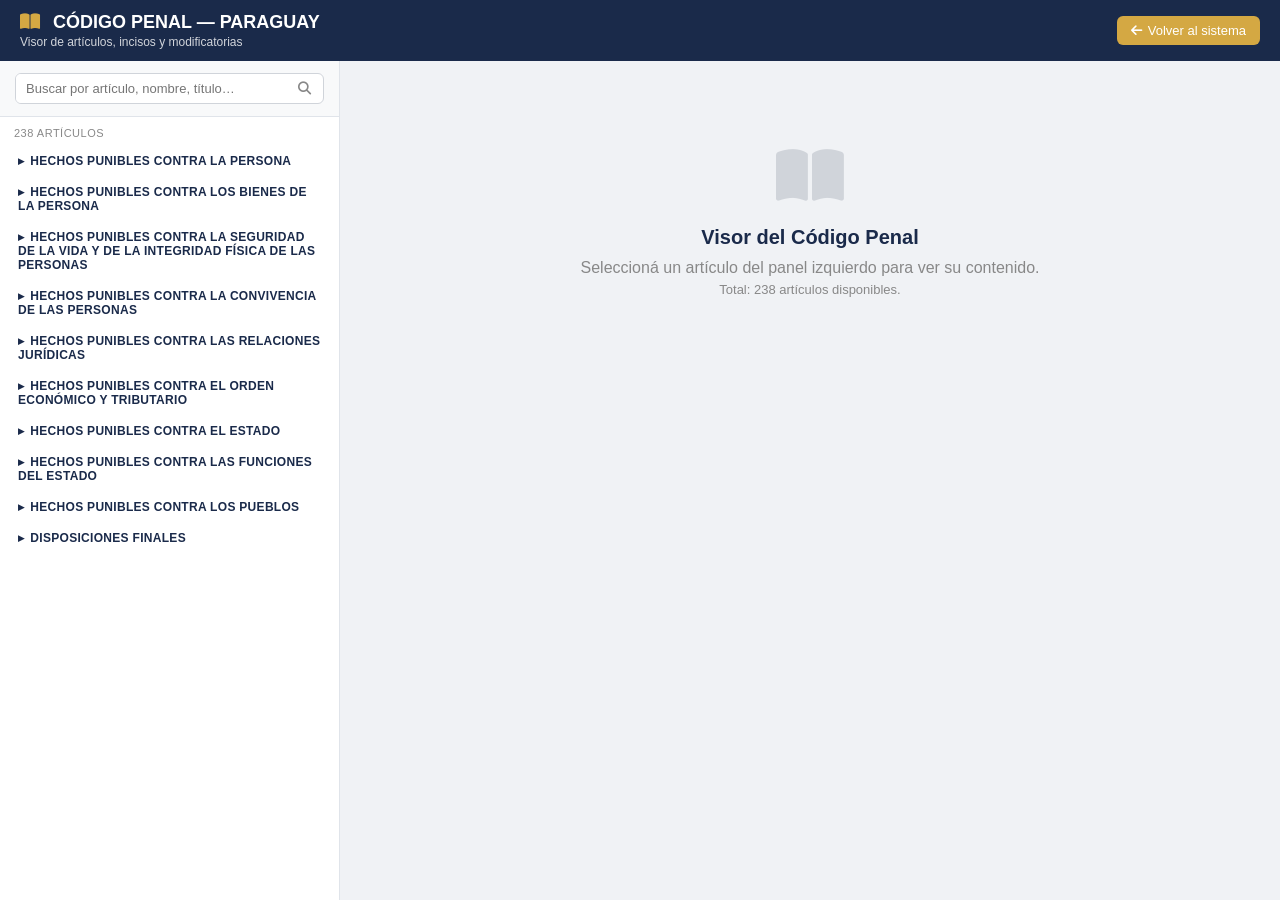
<file: codigo-penal/index.html>
<!DOCTYPE html>
<html lang="es">
<head>
    <meta charset="UTF-8" />
    <meta name="viewport" content="width=device-width, initial-scale=1.0" />
    <title>Visor del Código Penal — Paraguay</title>
    <link rel="stylesheet" href="https://cdnjs.cloudflare.com/ajax/libs/font-awesome/6.4.2/css/all.min.css" />
    <style>
        * { margin: 0; padding: 0; box-sizing: border-box; }
        html, body { height: 100%; }
        body { font-family: 'Segoe UI', Tahoma, Geneva, Verdana, sans-serif; background: #f0f2f5; color: #2d2d2d; display: flex; flex-direction: column; overflow: hidden; }

        .header { background: #1a2a4a; color: #fff; padding: 12px 20px; display: flex; justify-content: space-between; align-items: center; gap: 15px; flex-wrap: wrap; flex-shrink: 0; }
        .header-left { display: flex; align-items: center; gap: 12px; }
        .header h1 { font-size: 18px; font-weight: 600; }
        .header h1 i { color: #d4a843; margin-right: 8px; }
        .header .subtitle { font-size: 12px; opacity: 0.8; font-weight: 300; display: block; margin-top: 2px; }
        .btn-back { background: #d4a843; color: #fff; border: none; padding: 7px 14px; border-radius: 6px; cursor: pointer; font-size: 13px; text-decoration: none; display: inline-flex; align-items: center; gap: 6px; font-weight: 500; }
        .btn-back:hover { background: #b8922e; }

        .main { display: flex; flex: 1; overflow: hidden; }

        .sidebar { width: 340px; background: #fff; border-right: 1px solid #e0e4ea; display: flex; flex-direction: column; overflow: hidden; flex-shrink: 0; }
        .sidebar-header { padding: 12px 15px; border-bottom: 1px solid #e0e4ea; background: #f8f9fa; }
        .sidebar-buscador { display: flex; align-items: center; background: #fff; border: 1px solid #d0d4da; border-radius: 6px; overflow: hidden; }
        .sidebar-buscador input { flex: 1; padding: 7px 10px; border: none; outline: none; font-size: 13px; }
        .sidebar-buscador button { background: transparent; border: none; padding: 7px 12px; color: #888; cursor: pointer; }
        .sidebar-buscador button:hover { color: #1a2a4a; }
        .sidebar-content { flex: 1; overflow-y: auto; padding: 10px; }

        .sidebar-counter { font-size: 11px; color: #888; padding: 0 4px 8px; text-transform: uppercase; letter-spacing: 0.5px; }

        .grupo-titulo { margin-bottom: 3px; }
        .grupo-titulo > summary { padding: 7px 8px; font-size: 12px; font-weight: 700; color: #1a2a4a; cursor: pointer; border-radius: 4px; list-style: none; text-transform: uppercase; letter-spacing: 0.3px; user-select: none; }
        .grupo-titulo > summary::-webkit-details-marker { display: none; }
        .grupo-titulo > summary::before { content: '▸'; display: inline-block; margin-right: 6px; transition: transform 0.2s; }
        .grupo-titulo[open] > summary::before { transform: rotate(90deg); }
        .grupo-titulo > summary:hover { background: #f0f2f5; }

        .grupo-capitulo { margin: 2px 0 2px 8px; }
        .grupo-capitulo > summary { padding: 5px 8px; font-size: 11px; font-weight: 600; color: #555; cursor: pointer; border-radius: 3px; list-style: none; user-select: none; }
        .grupo-capitulo > summary::-webkit-details-marker { display: none; }
        .grupo-capitulo > summary::before { content: '▸'; display: inline-block; margin-right: 4px; font-size: 9px; transition: transform 0.2s; }
        .grupo-capitulo[open] > summary::before { transform: rotate(90deg); }
        .grupo-capitulo > summary:hover { background: #f0f2f5; }

        .lista-articulos { display: flex; flex-direction: column; }
        .articulo-item { display: block; padding: 5px 10px 5px 22px; font-size: 12px; color: #333; text-decoration: none; border-radius: 3px; border-left: 2px solid transparent; }
        .articulo-item:hover { background: #f0f2f5; }
        .articulo-item.activo { background: #e8ecf1; color: #1a2a4a; font-weight: 600; border-left-color: #d4a843; }
        .articulo-item.no-vigente { opacity: 0.6; }

        .empty-sidebar { padding: 20px; text-align: center; color: #888; font-size: 13px; }

        .content { flex: 1; overflow-y: auto; padding: 25px 35px; }

        .empty-state { text-align: center; padding: 60px 20px; color: #888; max-width: 500px; margin: 0 auto; }
        .empty-state h2 { color: #1a2a4a; margin-bottom: 10px; font-size: 20px; }
        .error-state { text-align: center; padding: 30px 20px; color: #b33c3c; background: #fff; border: 1px solid #f8d7da; border-radius: 8px; margin: 40px auto; max-width: 600px; line-height: 1.6; }
        .error-state code { background: #f0f2f5; padding: 2px 6px; border-radius: 3px; color: #1a2a4a; }

        .detalle-articulo { max-width: 900px; margin: 0 auto; }
        .detalle-header { border-bottom: 3px solid #1a2a4a; padding-bottom: 15px; margin-bottom: 20px; }
        .detalle-label { font-size: 22px; font-weight: 700; color: #1a2a4a; margin-bottom: 8px; line-height: 1.3; }
        .detalle-titulo, .detalle-capitulo { font-size: 12px; color: #666; margin-top: 4px; }
        .detalle-titulo i, .detalle-capitulo i { color: #d4a843; margin-right: 5px; width: 14px; }

        .detalle-texto { background: #fff; padding: 18px 22px; border-radius: 6px; border: 1px solid #e0e4ea; font-size: 14px; line-height: 1.75; margin-bottom: 20px; white-space: pre-wrap; color: #333; }

        .detalle-incisos, .detalle-modificatorias, .detalle-legacy { margin-bottom: 22px; }
        .detalle-incisos h3, .detalle-modificatorias h3, .detalle-legacy h3 { font-size: 15px; color: #1a2a4a; margin-bottom: 10px; padding-bottom: 6px; border-bottom: 1px solid #e0e4ea; }
        .detalle-incisos h3 i, .detalle-modificatorias h3 i, .detalle-legacy h3 i { color: #d4a843; margin-right: 6px; }

        .inciso-block { background: #fafbfc; border-left: 3px solid #1a2a4a; padding: 10px 15px; margin-bottom: 8px; border-radius: 4px; }
        .inciso-label { font-size: 13px; color: #333; line-height: 1.6; }
        .numerales { margin-top: 8px; padding-left: 15px; border-left: 2px solid #d4a843; }
        .numeral-item { font-size: 12.5px; color: #555; line-height: 1.6; padding: 3px 0; }

        .detalle-modificatorias ul { list-style: none; padding: 0; }
        .detalle-modificatorias li { background: #fafbfc; padding: 9px 13px; border-radius: 4px; margin-bottom: 5px; font-size: 13px; line-height: 1.5; }
        .detalle-modificatorias li a { color: #1a2a4a; margin-left: 6px; }
        .badge-derogada { background: #f8d7da; color: #721c24; font-size: 10px; padding: 1px 6px; border-radius: 10px; margin-left: 6px; font-weight: 500; }

        .legacy-item { background: #fafbfc; border-left: 3px solid #b33c3c; padding: 10px 15px; margin-bottom: 8px; border-radius: 4px; }
        .legacy-label { font-size: 13px; font-weight: 600; color: #333; margin-bottom: 5px; }
        .legacy-item ul { list-style: disc; padding-left: 20px; font-size: 12px; color: #555; line-height: 1.6; }

        .detalle-fuente { background: #f8f9fa; padding: 12px 15px; border-radius: 4px; font-size: 12px; color: #666; margin-top: 25px; border-top: 2px solid #e0e4ea; line-height: 1.6; }
        .detalle-fuente i { color: #d4a843; margin-right: 5px; }
        .detalle-fuente a { color: #1a2a4a; }

        @media (max-width: 800px) {
            .main { flex-direction: column; }
            .sidebar { width: 100%; max-height: 35vh; border-right: none; border-bottom: 1px solid #e0e4ea; }
            .content { padding: 15px; }
            .header h1 { font-size: 15px; }
            .header .subtitle { display: none; }
            .detalle-label { font-size: 18px; }
        }
    </style>
</head>
<body>
    <header class="header">
        <div class="header-left">
            <div>
                <h1><i class="fas fa-book-open"></i> CÓDIGO PENAL — PARAGUAY</h1>
                <span class="subtitle">Visor de artículos, incisos y modificatorias</span>
            </div>
        </div>
        <a href="../index.html" class="btn-back"><i class="fas fa-arrow-left"></i> Volver al sistema</a>
    </header>

    <div class="main">
        <aside class="sidebar">
            <div class="sidebar-header">
                <div class="sidebar-buscador">
                    <input type="search" id="buscador" placeholder="Buscar por artículo, nombre, título…" aria-label="Buscar artículo" />
                    <button type="button" aria-label="Buscar"><i class="fas fa-search"></i></button>
                </div>
            </div>
            <div class="sidebar-content" id="sidebar-content">
                <div class="empty-sidebar"><i class="fas fa-circle-notch fa-spin"></i> Cargando catálogo…</div>
            </div>
        </aside>

        <main class="content" id="content">
            <div class="empty-state">
                <i class="fas fa-book-open" style="font-size:60px;color:#d0d4da;margin-bottom:20px;"></i>
                <h2>Cargando catálogo…</h2>
                <p>Esperando los datos del Código Penal.</p>
            </div>
        </main>
    </div>

    <script src="datos/catalogo.js"></script>
    <script>
    (function () {
        'use strict';

        function escapeHTML(valor) {
            return String(valor == null ? '' : valor).replace(/[&<>"']/g, c => ({
                '&': '&amp;', '<': '&lt;', '>': '&gt;', '"': '&quot;', "'": '&#39;'
            })[c]);
        }

        function normalizar(texto) {
            return String(texto || '').normalize('NFD').replace(/[\u0300-\u036f]/g, '').toLowerCase();
        }

        const $sidebar = document.getElementById('sidebar-content');
        const $content = document.getElementById('content');
        const $buscador = document.getElementById('buscador');

        let DATA = null;
        let ARTICULOS = [];
        let LEYES = {};
        let LEGACY_POR_NUM = {};
        let POR_ID = {};

        function init() {
            if (!window.CP_DATA) {
                $content.innerHTML = '<div class="error-state"><strong>No se pudo cargar el catálogo.</strong><br>Verificá que exista el archivo <code>codigo-penal/datos/catalogo.js</code> y que la consola del navegador (F12) no muestre errores.</div>';
                return;
            }
            DATA = window.CP_DATA;
            ARTICULOS = Array.isArray(DATA.articulos) ? DATA.articulos : [];
            (DATA.leyes || []).forEach(l => { LEYES[l.id] = l; });

            const legacy = DATA.legacy || {};
            Object.keys(legacy).forEach(k => {
                const item = legacy[k];
                if (item && item.numeroEquivalente) {
                    if (!LEGACY_POR_NUM[item.numeroEquivalente]) LEGACY_POR_NUM[item.numeroEquivalente] = [];
                    LEGACY_POR_NUM[item.numeroEquivalente].push(Object.assign({ _clave: k }, item));
                }
            });

            ARTICULOS.forEach(a => { POR_ID[a.id] = a; });

            renderSidebar('');
            handleHash();

            let t;
            $buscador.addEventListener('input', function () {
                clearTimeout(t);
                t = setTimeout(() => renderSidebar(this.value), 120);
            });

            window.addEventListener('hashchange', handleHash);
        }

        function renderSidebar(filtro) {
            const term = normalizar(filtro).trim();
            const filtrados = term
                ? ARTICULOS.filter(a => normalizar([a.numero, a.nombre, a.label, a.titulo, a.capitulo].join(' ')).includes(term))
                : ARTICULOS;

            $sidebar.innerHTML = '';

            if (!filtrados.length) {
                $sidebar.innerHTML = '<div class="empty-sidebar">Sin resultados</div>';
                return;
            }

            const contador = document.createElement('div');
            contador.className = 'sidebar-counter';
            contador.textContent = filtrados.length + ' artículo' + (filtrados.length !== 1 ? 's' : '');
            $sidebar.appendChild(contador);

            const grupos = new Map();
            filtrados.forEach(a => {
                const titulo = a.titulo || 'Sin título';
                const capitulo = a.capitulo || 'Sin capítulo';
                if (!grupos.has(titulo)) grupos.set(titulo, new Map());
                const caps = grupos.get(titulo);
                if (!caps.has(capitulo)) caps.set(capitulo, []);
                caps.get(capitulo).push(a);
            });

            grupos.forEach((caps, titulo) => {
                const det = document.createElement('details');
                det.className = 'grupo-titulo';
                if (term || grupos.size === 1) det.open = true;
                const sum = document.createElement('summary');
                sum.textContent = titulo;
                det.appendChild(sum);

                caps.forEach((arts, capitulo) => {
                    const detCap = document.createElement('details');
                    detCap.className = 'grupo-capitulo';
                    if (term || caps.size === 1) detCap.open = true;
                    const sumCap = document.createElement('summary');
                    sumCap.textContent = capitulo;
                    detCap.appendChild(sumCap);

                    const lista = document.createElement('div');
                    lista.className = 'lista-articulos';
                    arts.forEach(a => {
                        const aEl = document.createElement('a');
                        aEl.className = 'articulo-item';
                        aEl.href = '#articulo=' + encodeURIComponent(a.id);
                        aEl.dataset.id = a.id;
                        aEl.textContent = a.label || ('Art. ' + a.numero);
                        if (a.vigente === false) aEl.classList.add('no-vigente');
                        lista.appendChild(aEl);
                    });
                    detCap.appendChild(lista);
                    det.appendChild(detCap);
                });

                $sidebar.appendChild(det);
            });

            marcarActivo();
        }

        function marcarActivo() {
            const match = window.location.hash.match(/^#articulo=(.+)$/);
            const id = match ? decodeURIComponent(match[1]) : null;
            document.querySelectorAll('.articulo-item').forEach(el => {
                el.classList.toggle('activo', el.dataset.id === id);
            });
        }

        function handleHash() {
            const match = window.location.hash.match(/^#articulo=(.+)$/);
            if (match) {
                renderDetalle(decodeURIComponent(match[1]));
            } else {
                renderVacio();
            }
            marcarActivo();
        }

        function renderVacio() {
            $content.innerHTML = '<div class="empty-state"><i class="fas fa-book-open" style="font-size:60px;color:#d0d4da;margin-bottom:20px;"></i><h2>Visor del Código Penal</h2><p style="color:#888;margin-top:10px;">Seleccioná un artículo del panel izquierdo para ver su contenido.</p><p style="color:#888;font-size:13px;margin-top:5px;">Total: ' + ARTICULOS.length + ' artículos disponibles.</p></div>';
        }

        function renderDetalle(id) {
            const art = POR_ID[id];
            if (!art) { renderVacio(); return; }

            let html = '<div class="detalle-articulo">';

            html += '<div class="detalle-header">';
            html += '<div class="detalle-label">' + escapeHTML(art.label || ('Art. ' + art.numero)) + '</div>';
            if (art.titulo) html += '<div class="detalle-titulo"><i class="fas fa-folder"></i>' + escapeHTML(art.titulo) + '</div>';
            if (art.capitulo) html += '<div class="detalle-capitulo"><i class="fas fa-file-alt"></i>' + escapeHTML(art.capitulo) + '</div>';
            html += '</div>';

            if (art.texto) {
                html += '<div class="detalle-texto">' + escapeHTML(art.texto) + '</div>';
            }

            if (art.incisos && art.incisos.length) {
                html += '<div class="detalle-incisos"><h3><i class="fas fa-list-ol"></i>Incisos</h3>';
                art.incisos.forEach(inc => {
                    html += '<div class="inciso-block">';
                    html += '<div class="inciso-label">' + escapeHTML(inc.label || inc.texto || '') + '</div>';
                    if (inc.numerales && inc.numerales.length) {
                        html += '<div class="numerales">';
                        inc.numerales.forEach(num => {
                            html += '<div class="numeral-item">' + escapeHTML(num.label || num.texto || '') + '</div>';
                        });
                        html += '</div>';
                    }
                    html += '</div>';
                });
                html += '</div>';
            }

            if (art.modificatorias && art.modificatorias.length) {
                html += '<div class="detalle-modificatorias"><h3><i class="fas fa-gavel"></i>Modificatorias</h3><ul>';
                art.modificatorias.forEach(idLey => {
                    const ley = LEYES[idLey];
                    if (ley) {
                        html += '<li><strong>' + escapeHTML(ley.nombre) + '</strong>';
                        if (ley.descripcion) html += ' — ' + escapeHTML(ley.descripcion);
                        if (ley.estado === 'derogada') html += '<span class="badge-derogada">Derogada</span>';
                        if (ley.fuente) html += ' <a href="' + escapeHTML(ley.fuente) + '" target="_blank" rel="noopener">Fuente <i class="fas fa-external-link-alt"></i></a>';
                        html += '</li>';
                    } else {
                        html += '<li>' + escapeHTML(idLey) + '</li>';
                    }
                });
                html += '</ul></div>';
            }

            const legacyItems = LEGACY_POR_NUM[art.numero] || [];
            if (legacyItems.length) {
                html += '<div class="detalle-legacy"><h3><i class="fas fa-history"></i>Registros históricos</h3>';
                html += '<p style="color:#888;font-size:12px;margin-bottom:8px;">Versiones anteriores vinculadas a este artículo.</p>';
                legacyItems.forEach(item => {
                    html += '<div class="legacy-item">';
                    html += '<div class="legacy-label">' + escapeHTML(item.label || ('Art. ' + item._clave)) + '</div>';
                    if (item.incisos && item.incisos.length) {
                        html += '<ul>';
                        item.incisos.forEach(inc => {
                            html += '<li>' + escapeHTML(inc.label || inc.id || '') + '</li>';
                        });
                        html += '</ul>';
                    }
                    html += '</div>';
                });
                html += '</div>';
            }

            if (art.fuenteTexto) {
                html += '<div class="detalle-fuente"><i class="fas fa-book"></i> <strong>Fuente:</strong> ' + escapeHTML(art.fuenteTexto.nombre || '');
                if (art.fuenteTexto.url) {
                    html += ' — <a href="' + escapeHTML(art.fuenteTexto.url) + '" target="_blank" rel="noopener">Ver documento <i class="fas fa-external-link-alt"></i></a>';
                }
                html += '</div>';
            }

            html += '</div>';
            $content.innerHTML = html;
            $content.scrollTop = 0;
        }

        if (window.CP_DATA) {
            init();
        } else if (document.readyState === 'loading') {
            document.addEventListener('DOMContentLoaded', init);
        } else {
            let intentos = 0;
            const intervalo = setInterval(() => {
                if (window.CP_DATA) { clearInterval(intervalo); init(); }
                else if (++intentos > 30) {
                    clearInterval(intervalo);
                    $content.innerHTML = '<div class="error-state"><strong>No se pudo cargar el catálogo.</strong><br>Verificá que exista <code>codigo-penal/datos/catalogo.js</code>.</div>';
                }
            }, 100);
        }
    })();
    </script>
</body>
</html>
</file>
